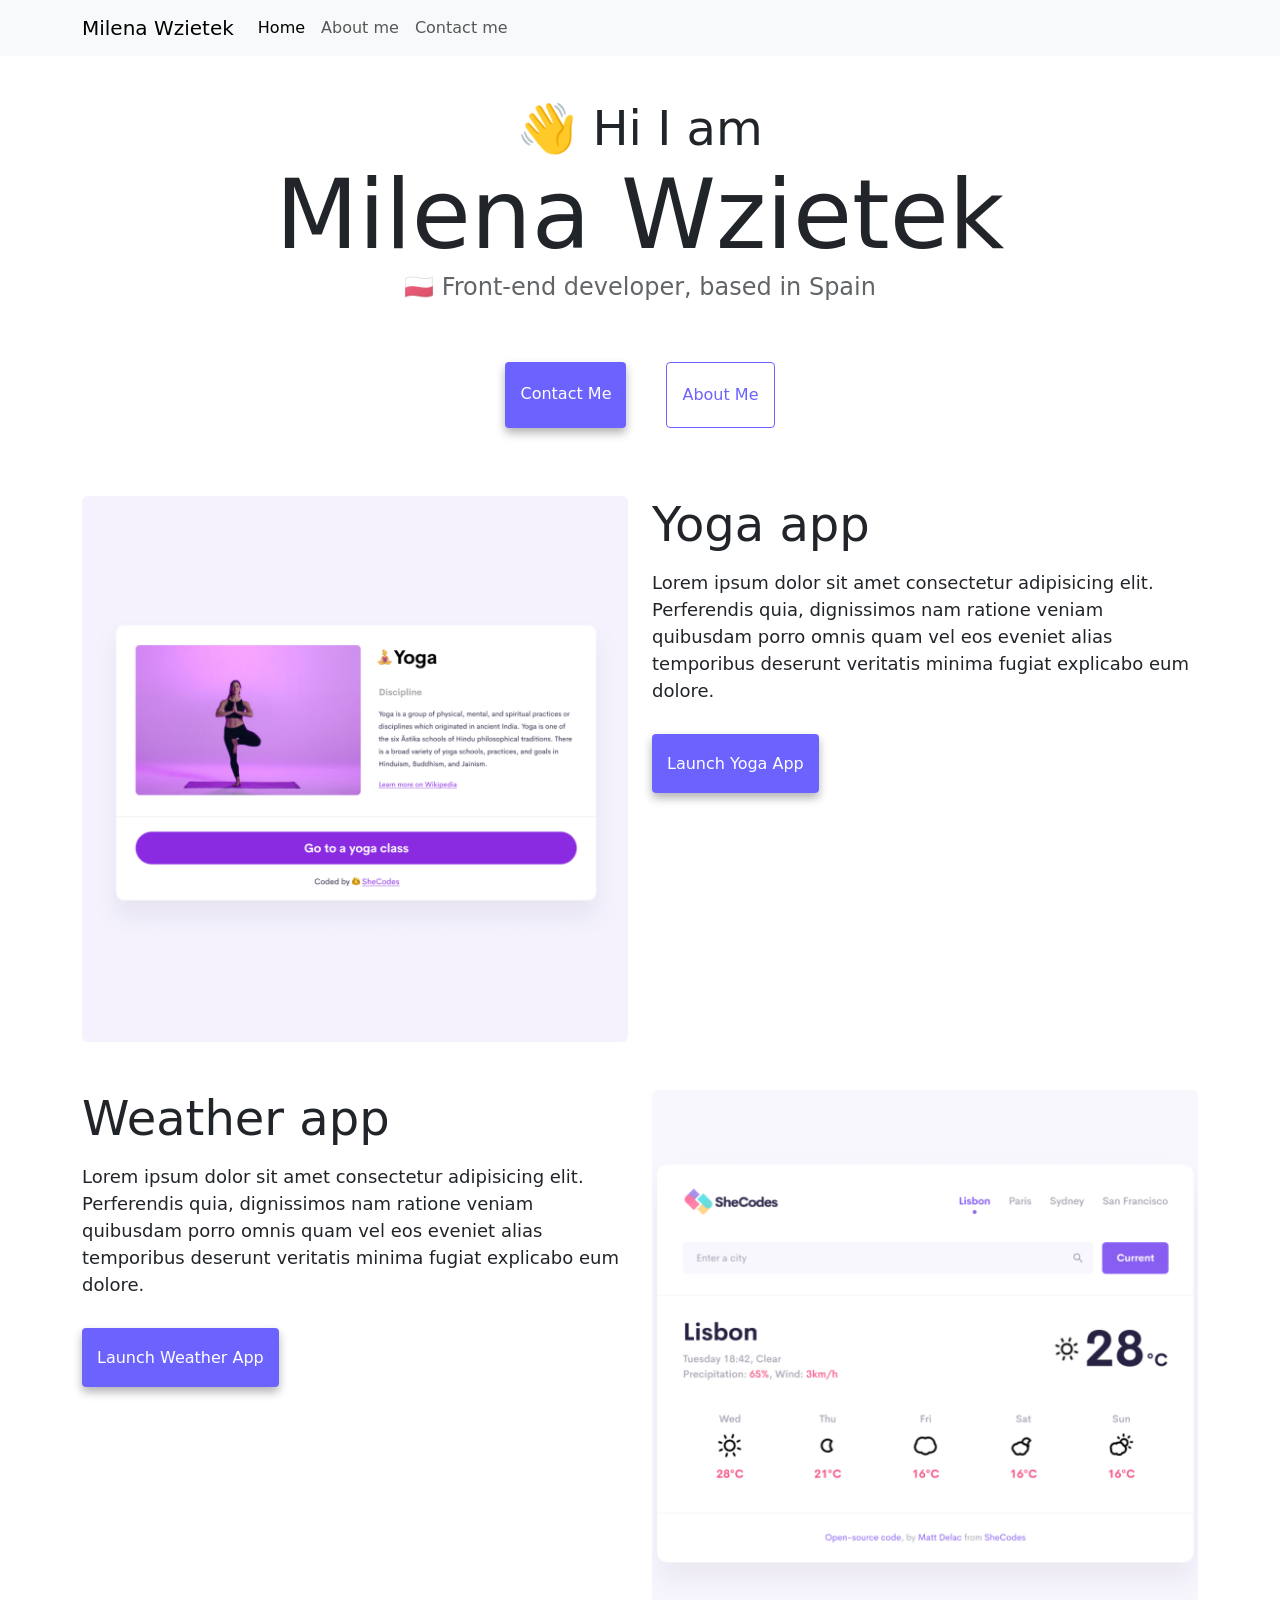
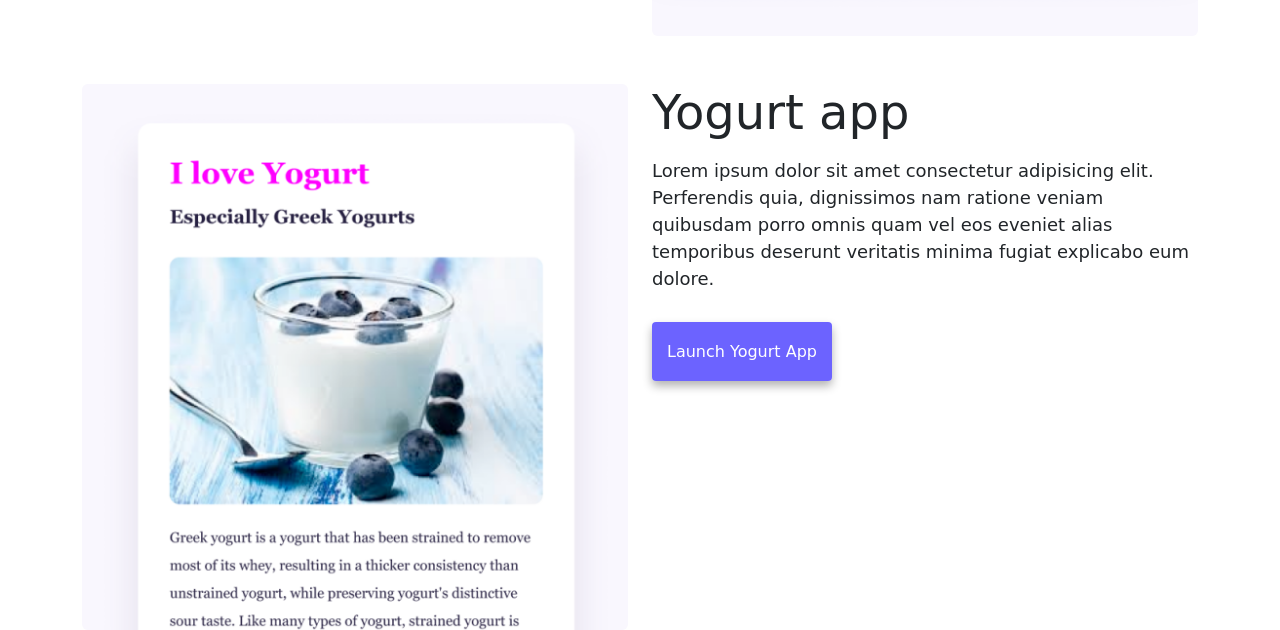
<file: index.html>
<!doctype html>
<html lang="en">
  <head>
    <meta charset="UTF-8" />
    <meta http-equiv="X-UA-Compatible" content="IE=edge" />
    <meta name="viewport" content="width=device-width, initial-scale=1.0" />
    <meta
      name="description"
      content="Milena Wzietek is a front-end developer based in Spain. Check out her projects and contact her for job inquiries"
    />
    <title>Front-end developer - Milena Wzietek</title>
    <link
      href="https://cdn.jsdelivr.net/npm/bootstrap@5.0.0-beta2/dist/css/bootstrap.min.css"
      rel="stylesheet"
      integrity="sha384-BmbxuPwQa2lc/FVzBcNJ7UAyJxM6wuqIj61tLrc4wSX0szH/Ev+nYRRuWlolflfl"
      crossorigin="anonymous"
    />
    <script
      src="https://cdn.jsdelivr.net/npm/bootstrap@5.0.0-beta2/dist/js/bootstrap.bundle.min.js"
      integrity="sha384-b5kHyXgcpbZJO/tY9Ul7kGkf1S0CWuKcCD38l8YkeH8z8QjE0GmW1gYU5S9FOnJ0"
      crossorigin="anonymous"
    ></script>
    <link rel="stylesheet" href="style.css" />
  </head>
  <body>
    <nav class="navbar navbar-expand-lg navbar-light bg-light fixed-top">
      <div class="container">
        <a class="navbar-brand" href="/" title="Homepage">Milena Wzietek</a>
        <button
          class="navbar-toggler"
          type="button"
          data-bs-toggle="collapse"
          data-bs-target="#navbarNav"
          aria-controls="navbarNav"
          aria-expanded="false"
          aria-label="Toggle navigation"
        >
          <span class="navbar-toggler-icon"></span>
        </button>
        <div class="collapse navbar-collapse" id="navbarNav">
          <ul class="navbar-nav">
            <li class="nav-item">
              <a
                class="nav-link active"
                aria-current="page"
                href="/"
                title="Homepage"
                >Home</a
              >
            </li>
            <li class="nav-item">
              <a class="nav-link" href="about.html" title="About Milena Wzietek"
                >About me</a
              >
            </li>
            <li class="nav-item">
              <a
                class="nav-link"
                href="about.html#contact"
                title="Contact Milena Wzietek"
                >Contact me</a
              >
            </li>
          </ul>
        </div>
      </div>
    </nav>
    <h2 class="text-center">👋 Hi I am</h2>
    <h1 class="text-center">Milena Wzietek</h1>
    <h3 class="text-center">🇵🇱 Front-end developer, based in Spain</h3>
    <div class="navigation-links mb-5">
      <a
        href="about.html#contact"
        class="primary-link"
        title="Contact Milena Wzietek"
        >Contact me</a
      >
      <a href="about.html" class="secondary-link" title="About Milena Wzietek"
        >About me</a
      >
    </div>
    <div class="container">
      <div class="row">
        <div class="col-md-6">
          <img
            src="images/yoga.png"
            alt="Yoga Project"
            class="img-fluid rounded d-none d-sm-block"
          />
        </div>
        <div class="col-md-6">
          <h2 class="mb-3">Yoga app</h2>
          <p>
            Lorem ipsum dolor sit amet consectetur adipisicing elit. Perferendis
            quia, dignissimos nam ratione veniam quibusdam porro omnis quam vel
            eos eveniet alias temporibus deserunt veritatis minima fugiat
            explicabo eum dolore.
          </p>
          <div class="mt-5">
            <a href="#" class="primary-link project-link" title="Yoga Project"
              >Launch Yoga App</a
            >
          </div>
        </div>
      </div>
      <div class="row mt-5">
        <div class="col-md-6">
          <h2 class="mb-3">Weather app</h2>
          <p>
            Lorem ipsum dolor sit amet consectetur adipisicing elit. Perferendis
            quia, dignissimos nam ratione veniam quibusdam porro omnis quam vel
            eos eveniet alias temporibus deserunt veritatis minima fugiat
            explicabo eum dolore.
          </p>
          <div class="mb-5 mt-5">
            <a
              href="#"
              class="primary-link project-link"
              title="Weather Project"
              >Launch Weather App</a
            >
          </div>
        </div>
        <div class="col-md-6">
          <img
            src="images/weather.png"
            class="img-fluid rounded d-none d-sm-block"
            alt="Weather Project"
          />
        </div>
      </div>
      <div class="row mt-5">
        <div class="col-md-6">
          <img
            src="images/yogurt.png"
            class="img-fluid rounded d-none d-sm-block"
            alt="Yogurt Project"
          />
        </div>
        <div class="col-md-6">
          <h2 class="mb-3">Yogurt app</h2>
          <p>
            Lorem ipsum dolor sit amet consectetur adipisicing elit. Perferendis
            quia, dignissimos nam ratione veniam quibusdam porro omnis quam vel
            eos eveniet alias temporibus deserunt veritatis minima fugiat
            explicabo eum dolore.
          </p>
          <div class="mt-5">
            <a href="#" class="primary-link project-link" title="Yogurt Project"
              >Launch Yogurt App</a
            >
          </div>
        </div>
      </div>
    </div>
  </body>
</html>
</file>
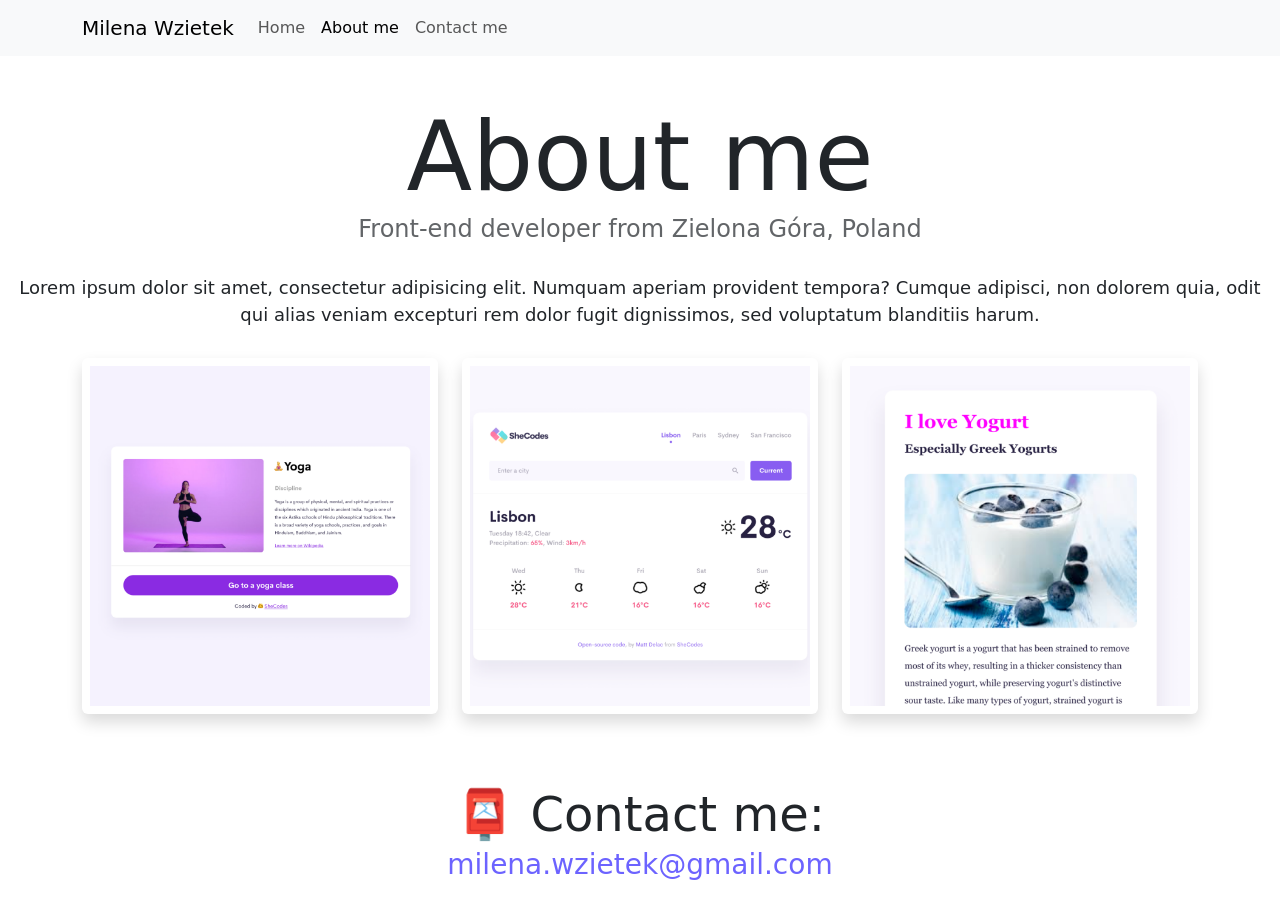
<file: about.html>
<!doctype html>
<html lang="en">
  <head>
    <meta charset="UTF-8" />
    <meta http-equiv="X-UA-Compatible" content="IE=edge" />
    <meta name="viewport" content="width=device-width, initial-scale=1.0" />

    <link
      href="https://cdn.jsdelivr.net/npm/bootstrap@5.0.0-beta2/dist/css/bootstrap.min.css"
      rel="stylesheet"
      integrity="sha384-BmbxuPwQa2lc/FVzBcNJ7UAyJxM6wuqIj61tLrc4wSX0szH/Ev+nYRRuWlolflfl"
      crossorigin="anonymous"
    />
    <script
      src="https://cdn.jsdelivr.net/npm/bootstrap@5.0.0-beta2/dist/js/bootstrap.bundle.min.js"
      integrity="sha384-b5kHyXgcpbZJO/tY9Ul7kGkf1S0CWuKcCD38l8YkeH8z8QjE0GmW1gYU5S9FOnJ0"
      crossorigin="anonymous"
    ></script>
    <link rel="stylesheet" href="style.css" />
    <title>About me - Milena Wzietek</title>
    <meta
      name="description"
      content="About Milena Wzietek, a front-end developer based in Spain"
    />
  </head>
  <body>
    <nav class="navbar navbar-expand-lg navbar-light bg-light fixed-top">
      <div class="container">
        <a class="navbar-brand" href="/" title="Homepage">Milena Wzietek</a>
        <button
          class="navbar-toggler"
          type="button"
          data-bs-toggle="collapse"
          data-bs-target="#navbarNav"
          aria-controls="navbarNav"
          aria-expanded="false"
          aria-label="Toggle navigation"
        >
          <span class="navbar-toggler-icon"></span>
        </button>
        <div class="collapse navbar-collapse" id="navbarNav">
          <ul class="navbar-nav">
            <li class="nav-item">
              <a class="nav-link" aria-current="page" href="/" tilte="Homepage"
                >Home</a
              >
            </li>
            <li class="nav-item">
              <a
                class="nav-link active"
                href="/about.html"
                title="About Milena Wzietek"
                >About me</a
              >
            </li>
            <li class="nav-item">
              <a
                class="nav-link"
                href="/about.html#contact"
                title="Contact Milena Wzietek"
                >Contact me</a
              >
            </li>
          </ul>
        </div>
      </div>
    </nav>
    <h1 class="text-center">About me</h1>
    <h3 class="text-center">Front-end developer from Zielona Góra, Poland</h3>
    <div class="about-paragraphs text-center">
      <p>
        Lorem ipsum dolor sit amet, consectetur adipisicing elit. Numquam
        aperiam provident tempora? Cumque adipisci, non dolorem quia, odit qui
        alias veniam excepturi rem dolor fugit dignissimos, sed voluptatum
        blanditiis harum.
      </p>
    </div>
    <div class="container">
      <div class="row">
        <div class="col-sm-4">
          <img
            src="/images/yoga.png"
            class="img-fluid p-2 mb-4 shadow rounded"
            alt="Yoga project"
          />
        </div>
        <div class="col-sm-4">
          <img
            src="/images/weather.png"
            class="img-fluid p-2 mb-4 shadow rounded"
            alt="Weather project"
          />
        </div>
        <div class="col-sm-4">
          <img
            src="/images/yogurt.png"
            class="img-fluid p-2 mb-4 shadow rounded"
            alt="Yogurt project"
          />
        </div>
      </div>
    </div>

    <div id="contact" class="mt-5">
      <h2 class="text-center">📮 Contact me:</h2>
      <a href="mailto:milena.wzietek@gmail.com" class="email-link">
        milena.wzietek@gmail.com
      </a>
    </div>
  </body>
</html>
</file>
<file: style.css>
:root {
  --primary-color: #6c63ff;
  --secondary-color: #f5f2fe;
  --box-shadow: 0 5px 10px rgba(0, 0, 0, 0.3);
}

body {
  margin-top: 100px;
}

.bg-light {
  background-color: #f8f9fa !important;
}

.text-center {
  text-align: center !important;
}
h1,
h2,
h3 {
  margin: 0;
}

h1 {
  font-size: 96px;
}

h2 {
  font-size: 48px;
}

h3 {
  font-size: 24px;
  opacity: 0.7;
}

p {
  font-size: 18px;
  line-height: 1.5;
}

.navigation-links {
  display: flex;
  margin-top: 40px;
  justify-content: center;
}

.navigation-links a {
  margin: 20px;
  border-radius: 4px;
  padding: 20px 15px;
  text-decoration: none;
  text-transform: capitalize;
}

.primary-link {
  border-radius: 4px;
  padding: 20px 15px;
  text-decoration: none;
  text-transform: capitalize;
  background: var(--primary-color);
  box-shadow: var(--box-shadow);
  color: white;
}

.secondary-link {
  border-radius: 4px;
  padding: 20px 15px;
  text-decoration: none;
  text-transform: capitalize;
  color: var(--primary-color);
  border: 1px solid var(--primary-color);
}

.homepage-link {
  color: var(--primary-color);
  text-align: center;
  display: block;
}

.about-paragraphs {
  margin: 30px 0;
}

.about-paragraphs p {
  margin: 10px;
}

.email-link {
  display: flex;
  justify-content: center;
  color: var(--primary-color);
  font-size: 28px;
  text-decoration: none;
}
@media (max-width: 576px) {
  h2 {
    font-size: 32px;
    text-align: center;
  }
}
@media (max-width: 576px) {
  h1 {
    font-size: 48px;
    line-height: 1.5;
  }
}
@media (max-width: 576px) {
  p {
    text-align: center;
  }
}
@media (max-width: 576px) {
  .project-link {
    display: block;
    text-align: center;
    margin: 0 20px;
  }
}
</file>
